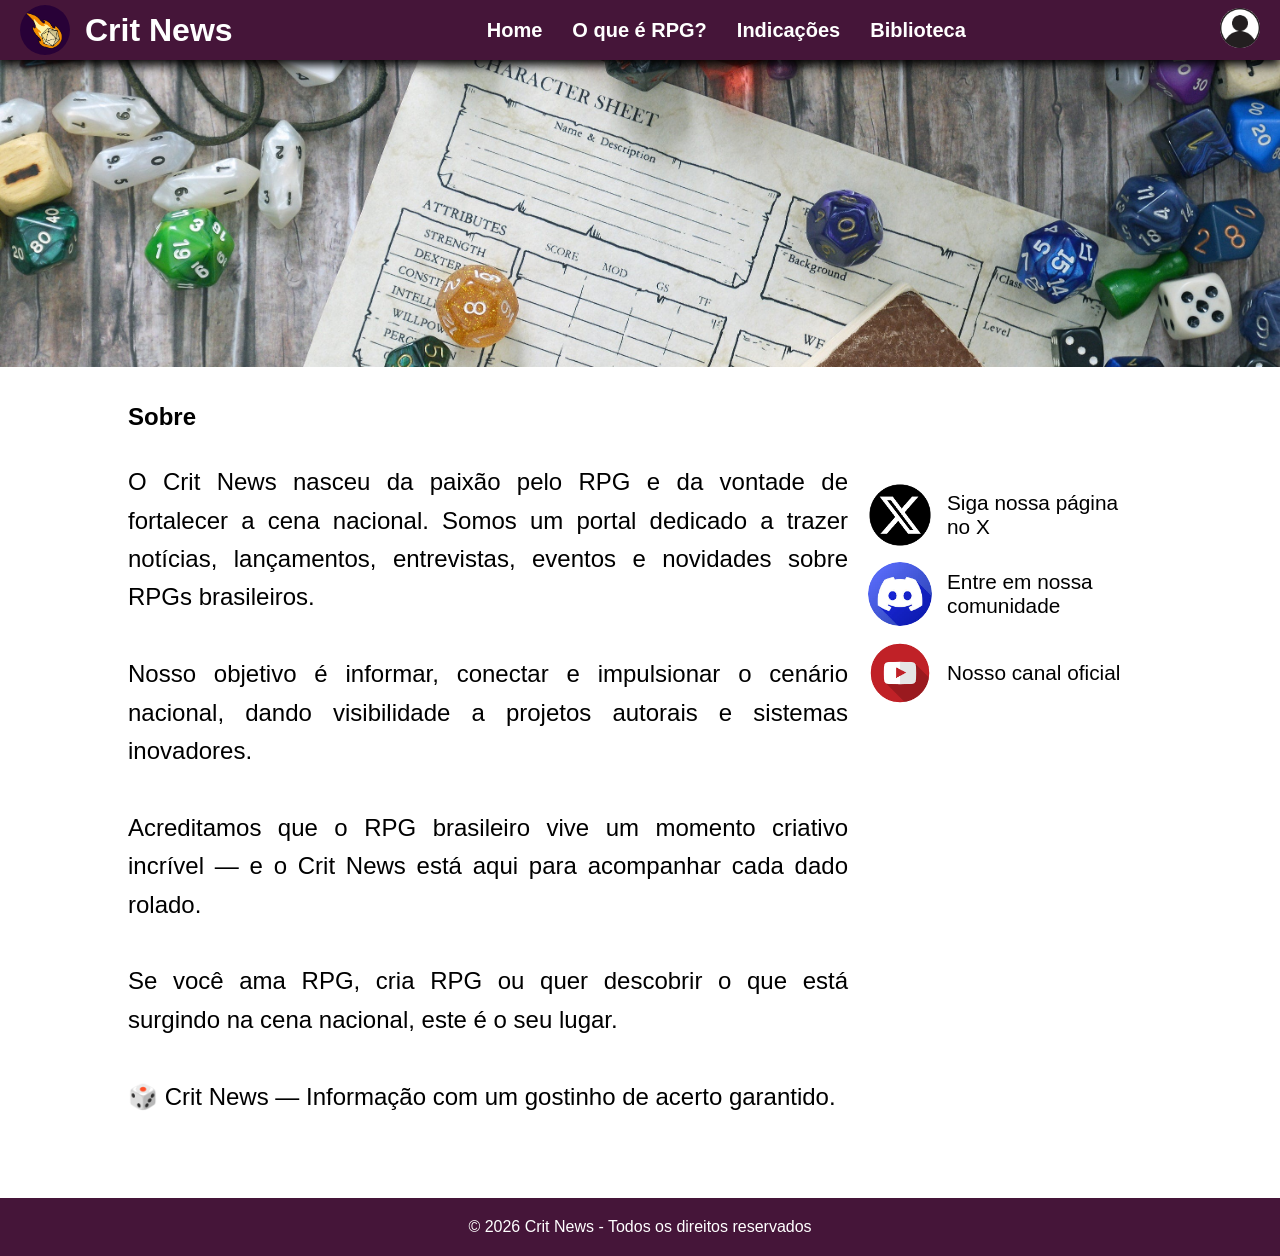
<file: Projeto 01 - Blog/index.html>
<!doctype html>
<html lang="pt-br">

<head>
    <meta charset="UTF-8">
    <meta name="viewport" content="width=device-width, initial-scale=1.0">
    <title>Crit News - Home</title>
    <link rel="stylesheet" href="style.css">
</head>

<body>

    <header>

        <div class="divlogo">
            <img class="logo" src="Imagens/logo.png">
            <h1 class="titulo">Crit News</h1>
        </div>

        <nav class="nav">
            <a href="index.html">Home</a>
            <a href="oq_rpg.html">O que é RPG?</a>
            <a href="indic.html">Indicações</a>
            <a href="#">Biblioteca</a>
        </nav>

        <a href="login.html">
            <img class="userIcon" src="Imagens/sem_user.png" alt="Login">
        </a>

    </header>


    <section id="home">

        <img class="imgHome" src="Imagens/home.jpg" alt="Imagem RPG">

        <article>

            <div class="sobre">

                <h2>Sobre</h2>

                <div class="pSobre">

                    <p>
                        O Crit News nasceu da paixão pelo RPG e da vontade de fortalecer a cena nacional.
                        Somos um portal dedicado a trazer notícias, lançamentos, entrevistas, eventos e
                        novidades sobre RPGs brasileiros. <br>
                        <br>
                        Nosso objetivo é informar, conectar e impulsionar o cenário nacional,
                        dando visibilidade a projetos autorais e sistemas inovadores. <br>
                        <br>
                        Acreditamos que o RPG brasileiro vive um momento criativo incrível —
                        e o Crit News está aqui para acompanhar cada dado rolado. <br>
                        <br>
                        Se você ama RPG, cria RPG ou quer descobrir o que está surgindo na cena nacional,
                        este é o seu lugar. <br>
                        <br>
                        🎲 Crit News — Informação com um gostinho de acerto garantido.
                    </p>


                    <div class="contato">

                        <div>
                            <img src="Imagens/x logo.png">
                            <a href="https://x.com/?lang=pt">Siga nossa página no X</a>
                        </div>

                        <div>
                            <img src="Imagens/discord logo.png">
                            <a href="https://discord.com/">Entre em nossa comunidade</a>
                        </div>

                        <div>
                            <img src="Imagens/youtube logo.png">
                            <a href="https://www.youtube.com/">Nosso canal oficial</a>
                        </div>

                    </div>

                </div>

            </div>

        </article>

    </section>

    <footer class="footer">

        <p>© 2026 Crit News - Todos os direitos reservados</p>

    </footer>

</body>

</html>
</file>
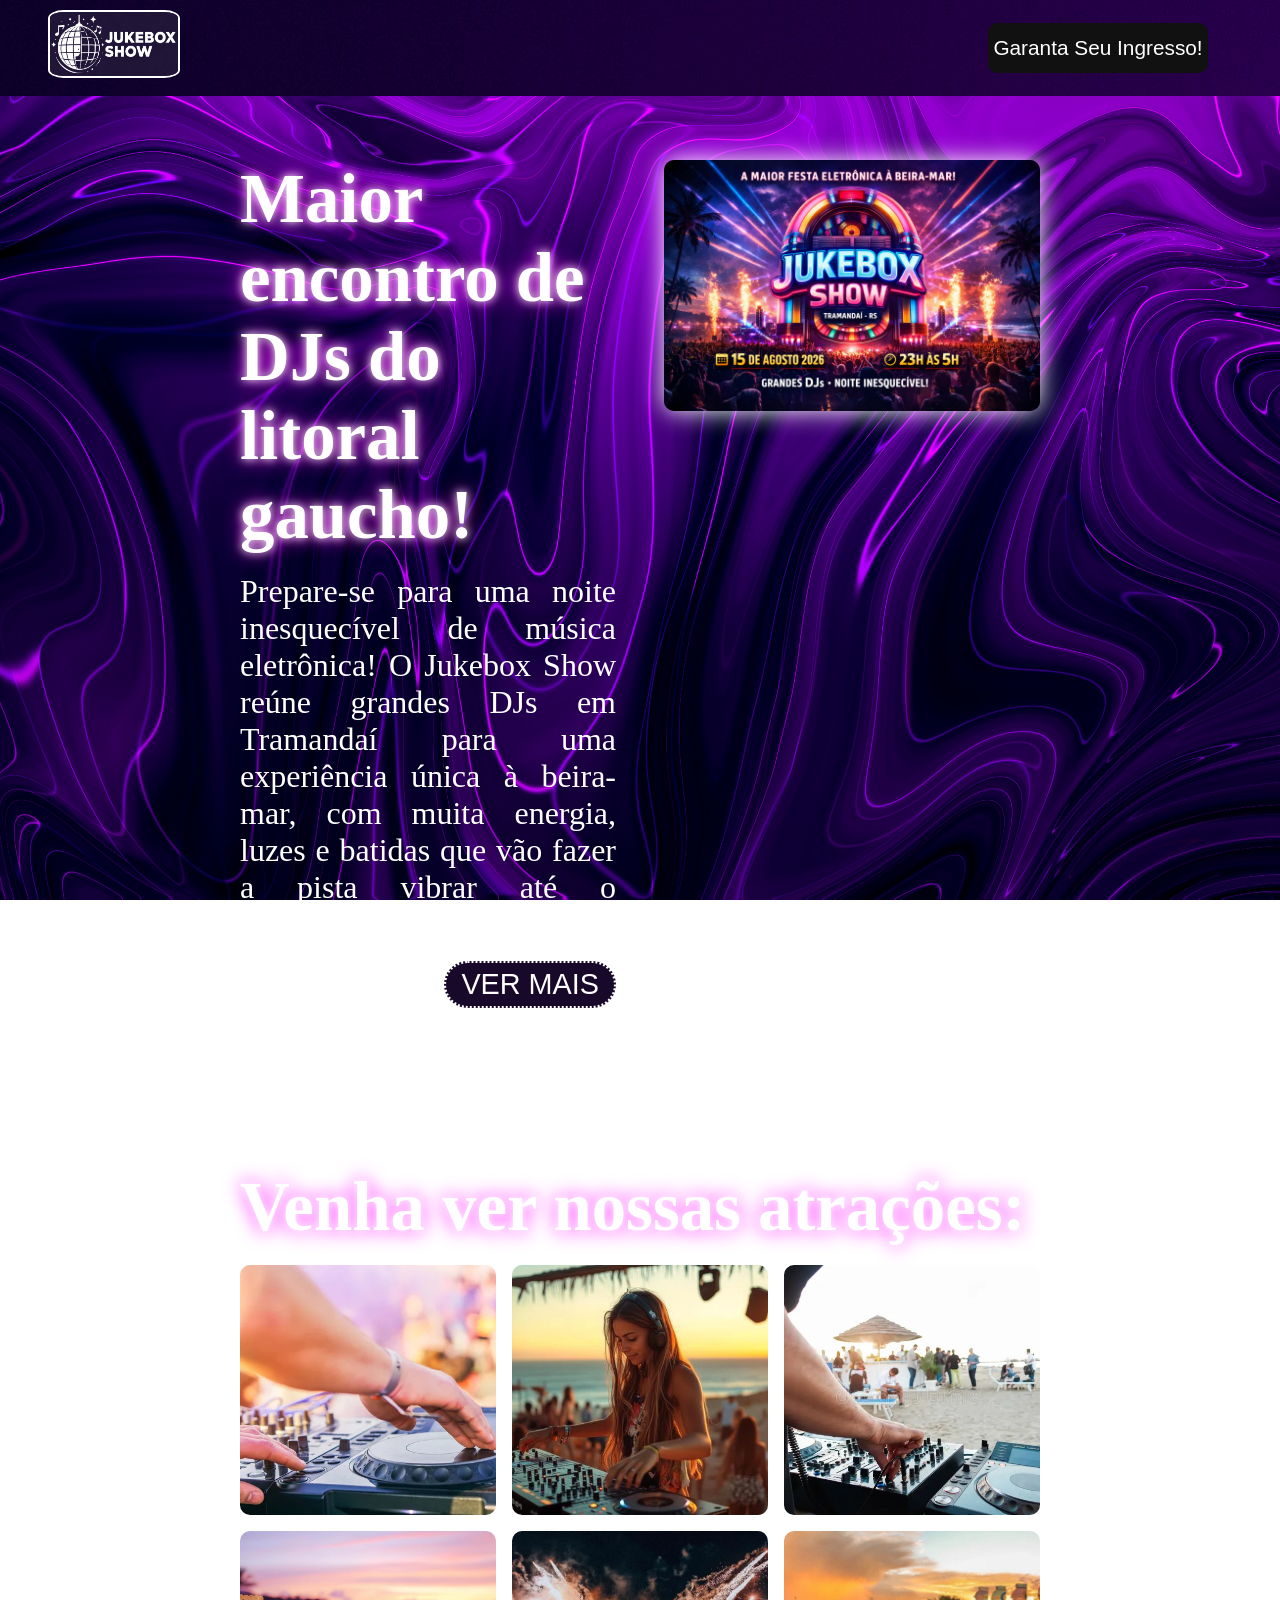
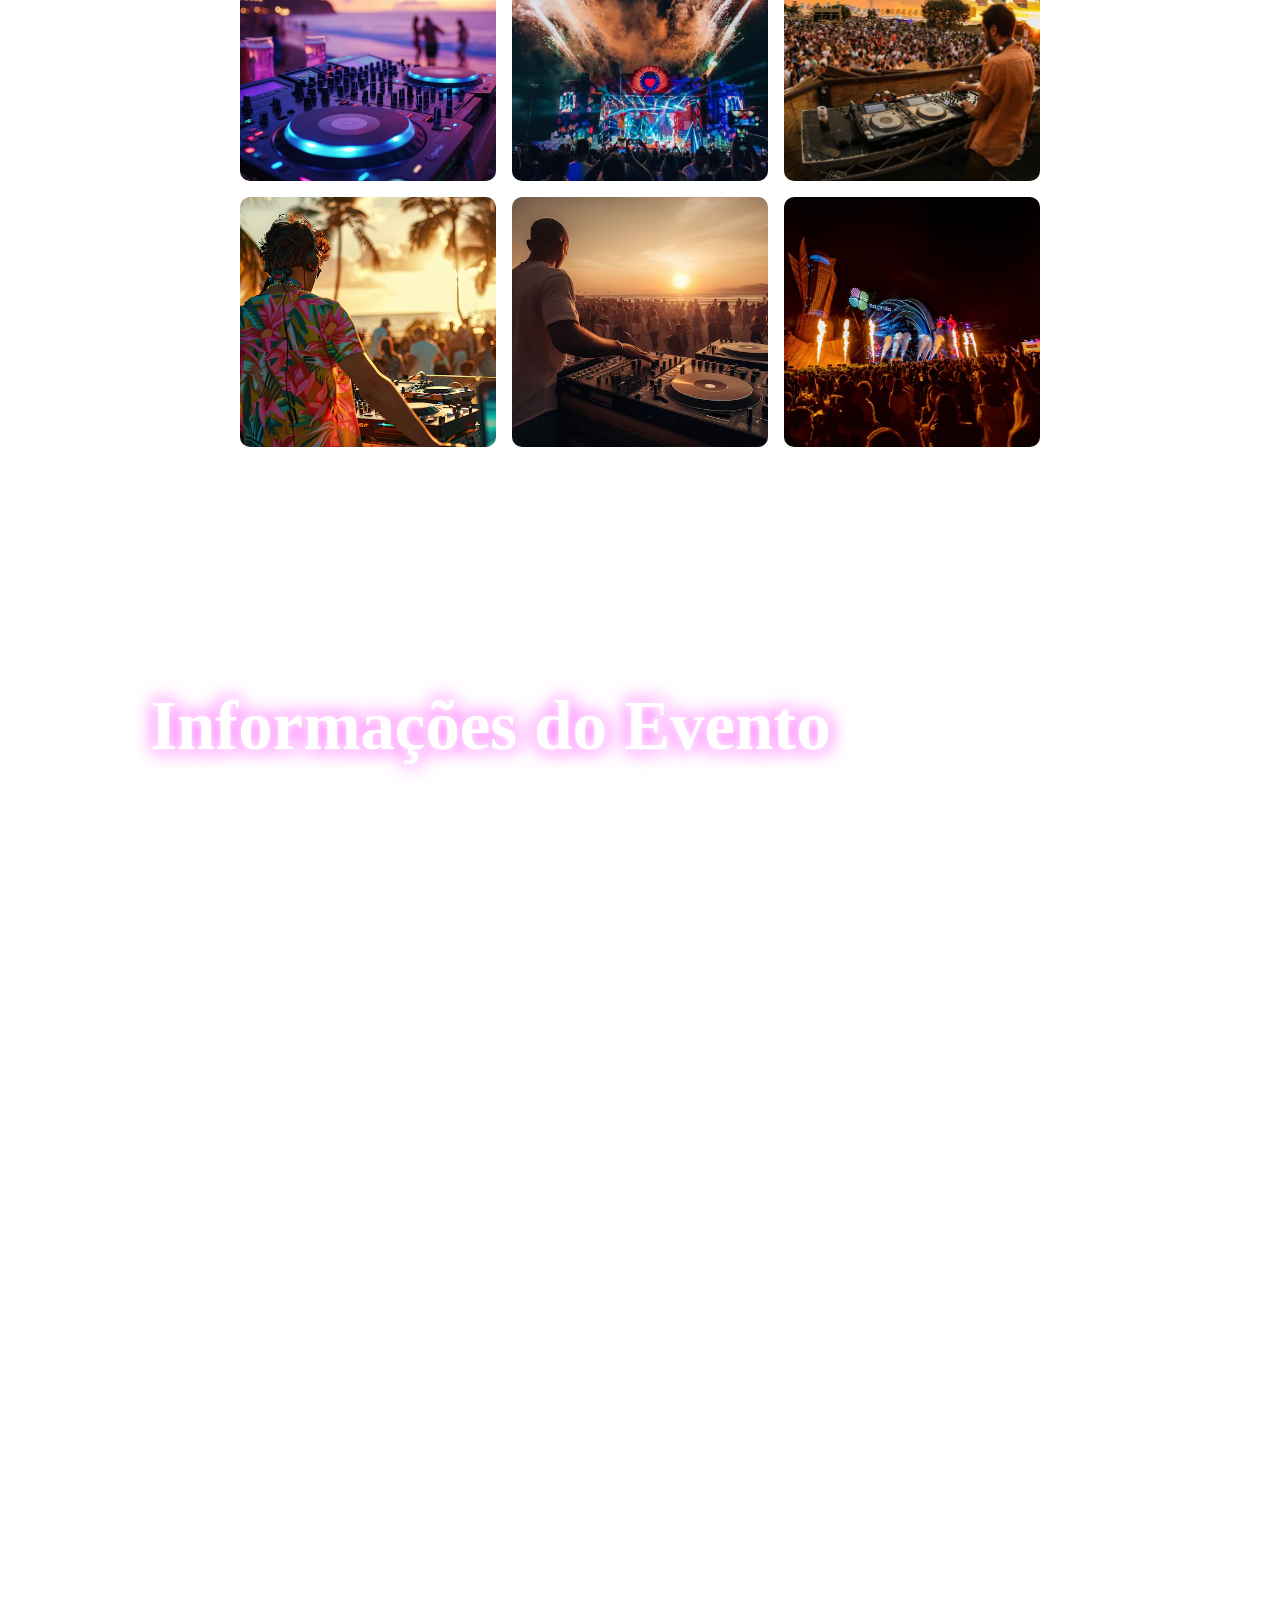
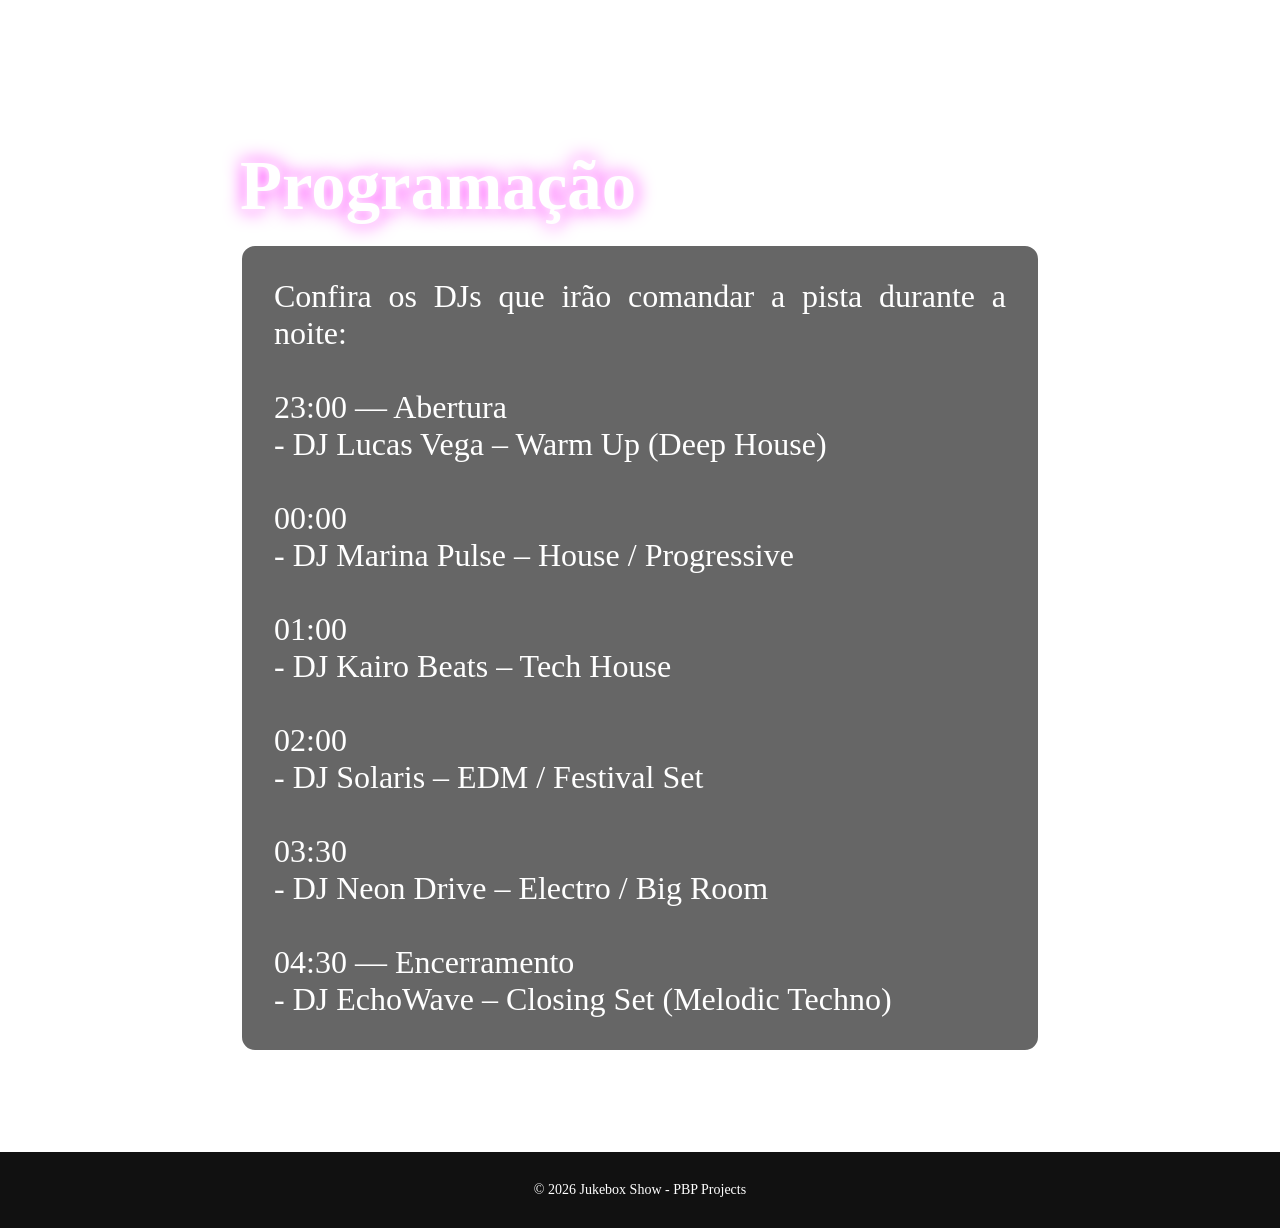
<file: Projeto 02 - Convite/index.html>
<!DOCTYPE html>
<html lang="pt-br">

<head>
    <meta charset="UTF-8">
    <meta name="viewport" content="width=device-width, initial-scale=1.0">
    <title>Jukebox Show</title>
    <link rel="stylesheet" href="style.css">
    <link rel="icon" href="img/logo.png">
</head>

<body>

    <header>
        <div class="headerLogo">
            <a href="#1">
                <img src="img/logo.png" alt="Logo do site Jukebox Show">
            </a>
        </div>
        <div class="button">
            <a href="ingressos.html">
                <button class="glow-on-hover" type="button">Garanta Seu Ingresso!</button>
            </a>
        </div>
    </header>

    <section class="home" id="1">
        <div>
            <h1> Maior encontro de DJs do litoral gaucho! </h1>
            <br>
            <p>
                Prepare-se para uma noite inesquecível de música eletrônica! O Jukebox Show reúne grandes DJs em
                Tramandaí para uma experiência única à beira-mar, com muita energia, luzes e batidas que vão fazer a
                pista vibrar
                até o amanhecer.
            </p>
            <br>
            <div class="btn2">
                <a href="#2">
                    <button>VER MAIS</button>
                </a>
            </div>
        </div>
        <div>
            <img src="img/banner.png" alt="">
        </div>
    </section>

    <section class="galeria">
        <h2>Venha ver nossas atrações:</h2>
        <br>
        <div class="fotos">
            <img src="img/img1.webp" alt="">
            <img src="img/img3.jpeg" alt="">
            <img src="img/img4.webp" alt="">
            <img src="img/img5.jpg" alt="">
            <img src="img/img6.webp" alt="">
            <img src="img/img7.jpeg" alt="">
            <img src="img/img2.avif" alt="">
            <img src="img/img8.avif" alt="">
            <img src="img/img9.avif" alt="">
        </div>
    </section>

    <section class="info" id="2">
        <div class="p1">
            <h2>Informações do Evento</h2>
            <br>
            <p>
                O Jukebox Show é um encontro de DJs dedicado aos amantes da música eletrônica. O evento promete uma
                noite
                intensa de batidas eletrônicas, iluminação especial e uma atmosfera vibrante à beira-mar. <br>
                <br>
                Durante a madrugada, diferentes DJs irão se apresentar com estilos variados de música eletrônica,
                criando
                uma experiência dinâmica e envolvente para o público. A proposta do evento é reunir pessoas que
                compartilham
                a paixão pela música, pela dança e por grandes experiências noturnas.
            </p>
        </div>
        <br>
        <div class="pt2">
            <p>
                Data: 15 de agosto de 2026 <br>
                Horário: 23h às 5h <br>
                Classificação: 18 anos <br>
                Ingressos: Limitados
            </p>
            <div>
                <iframe
                    src="https://www.google.com/maps/embed?pb=!4v1773700612254!6m8!1m7!1sacmr1TD8XXER26vGVCUHNA!2m2!1d-29.99258784030365!2d-50.12699206645034!3f132.26463338912816!4f-2.675458813074542!5f0.7453679479587749"
                    width="800" height="300" style="border:0;" allowfullscreen="" loading="lazy"
                    referrerpolicy="no-referrer-when-downgrade"></iframe>
            </div>
        </div>
        <br>
        <div class="pt3">
            <p>
                Prepare-se para uma noite inesquecível com muita música, energia e diversão.
            </p>
        </div>
    </section>

    <section class="prog">
        <h2>Programação</h2>
        <br>
        <div class="dest">
            <p>
                Confira os DJs que irão comandar a pista durante a noite: <br>
                <br>
                23:00 — Abertura <br>
                - DJ Lucas Vega – Warm Up (Deep House) <br>
                <br>
                00:00 <br>
                - DJ Marina Pulse – House / Progressive <br>
                <br>
                01:00 <br>
                - DJ Kairo Beats – Tech House <br>
                <br>
                02:00 <br>
                - DJ Solaris – EDM / Festival Set <br>
                <br>
                03:30 <br>
                - DJ Neon Drive – Electro / Big Room <br>
                <br>
                04:30 — Encerramento <br>
                - DJ EchoWave – Closing Set (Melodic Techno) <br>
            </p>
        </div>
    </section>

    <footer>
        <p>© 2026 Jukebox Show - PBP Projects</p>
    </footer>

</body>

</html>
</file>
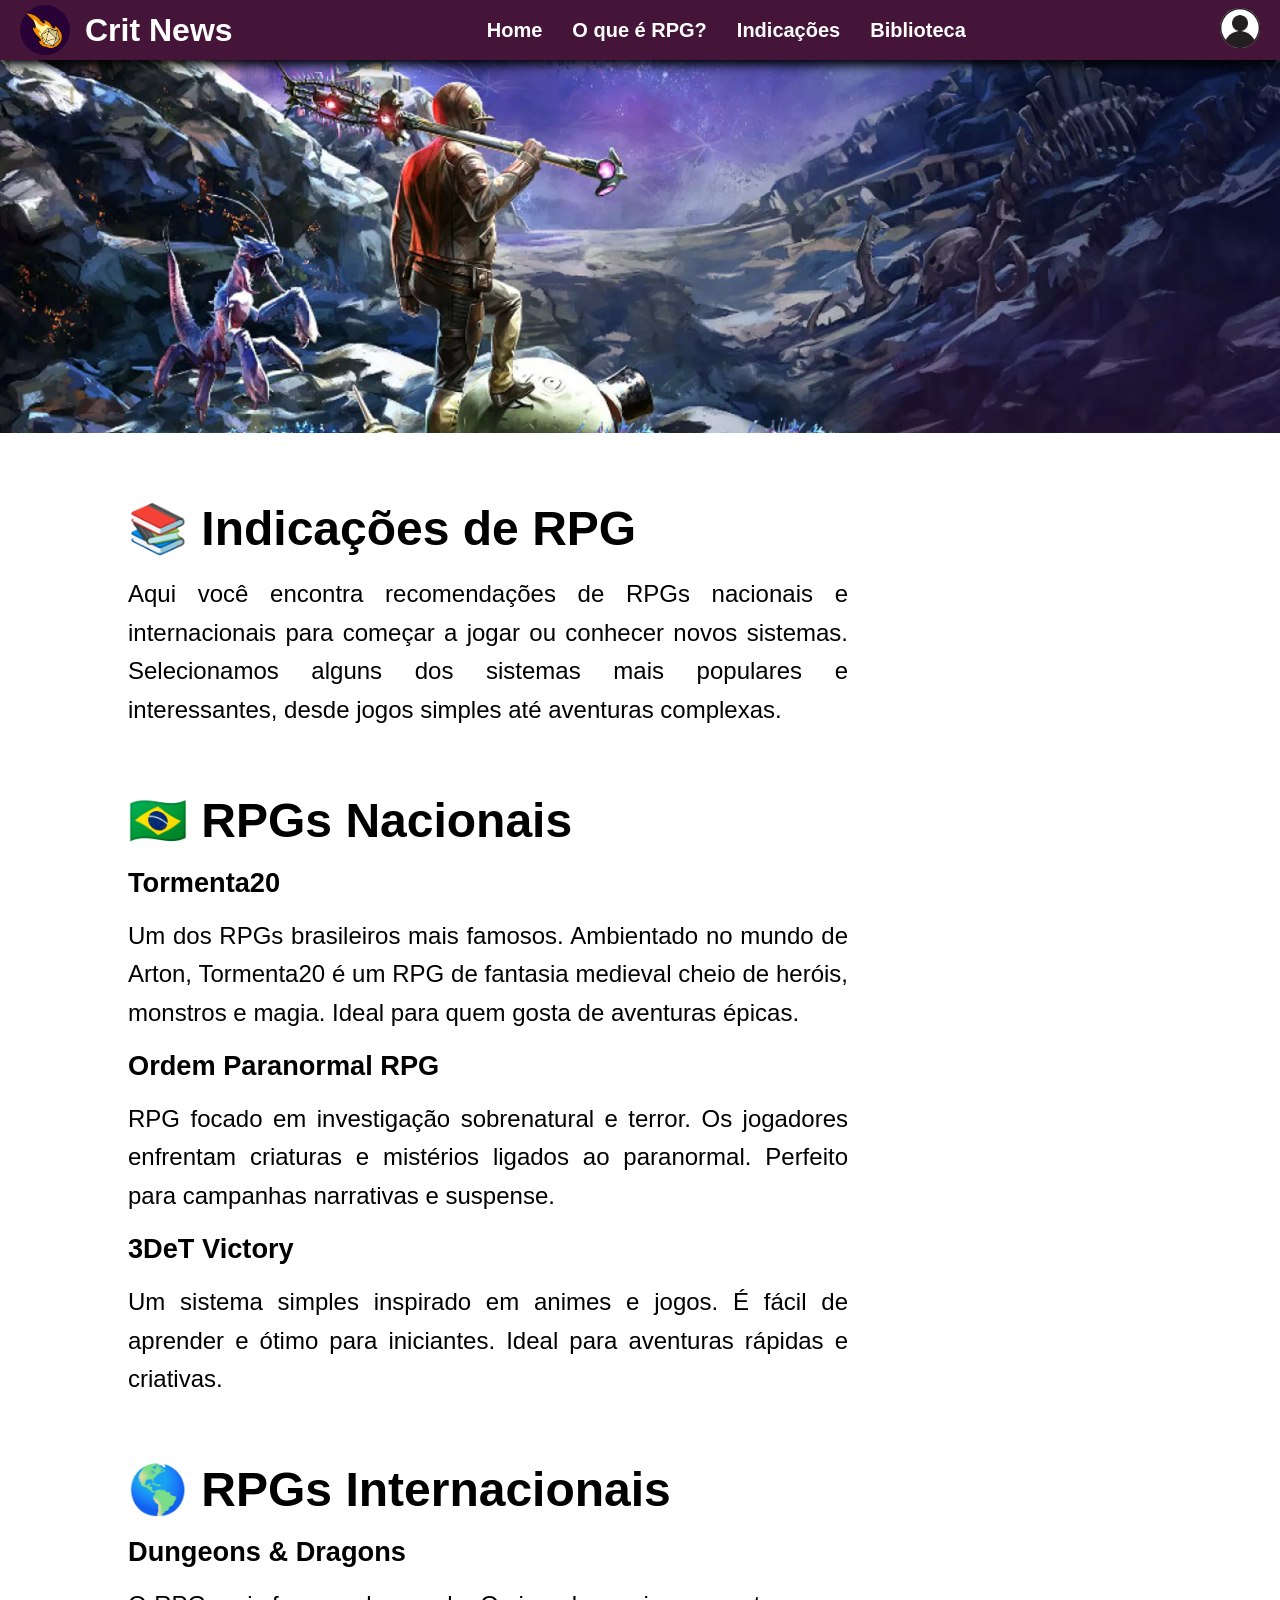
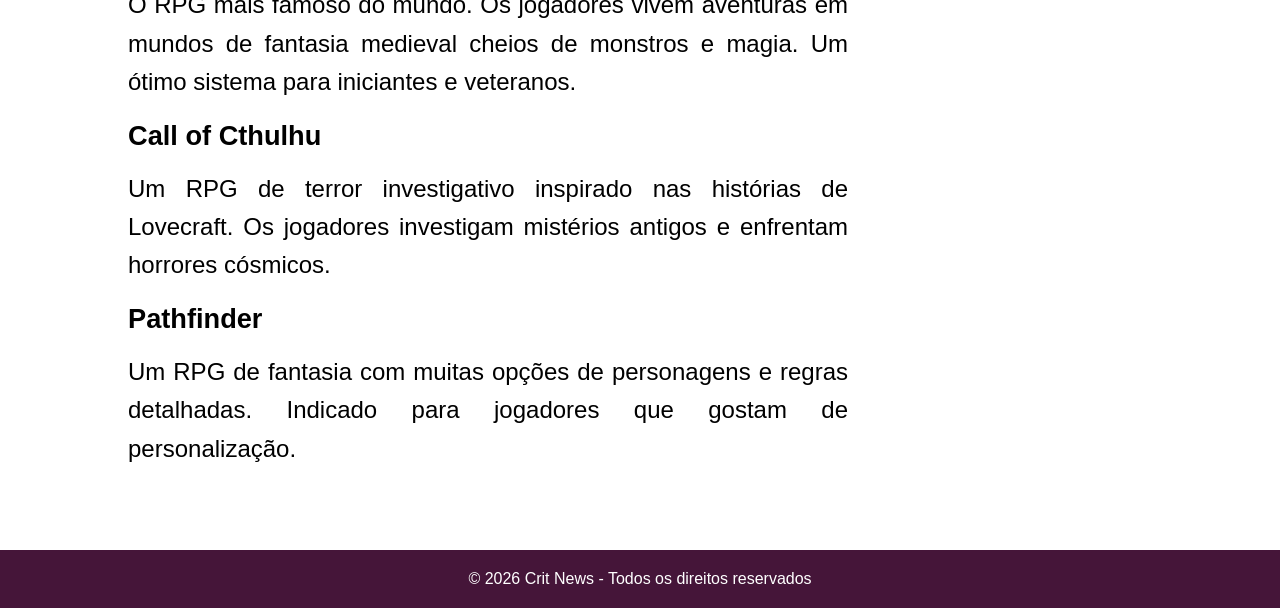
<file: Projeto 01 - Blog/indic.html>
<!doctype html>
<html lang="pt-br">

<head>
    <meta charset="UTF-8">
    <meta name="viewport" content="width=device-width, initial-scale=1.0">
    <title>Crit News - Indicações</title>
    <link rel="stylesheet" href="style.css">
</head>

<body>

    <header>

        <div class="divlogo">
            <img class="logo" src="Imagens/logo.png">
            <h1 class="titulo">Crit News</h1>
        </div>

        <nav class="nav">
            <a href="index.html">Home</a>
            <a href="oq_rpg.html">O que é RPG?</a>
            <a href="indic.html">Indicações</a>
            <a href="#">Biblioteca</a>
        </nav>

        <a href="login.html">
            <img class="userIcon" src="Imagens/sem_user.png" alt="Login">
        </a>

    </header>

    <section>

        <img class="imgHome" src="Imagens/capa_jogosrpg.webp" alt="Imagem RPG">

        <div class="indicacoes">

            <!-- INTRODUÇÃO -->

            <article>

                <div class="pIndic">

                    <h2>📚 Indicações de RPG</h2>
                    <br>

                    <p>

                        Aqui você encontra recomendações de RPGs nacionais e internacionais
                        para começar a jogar ou conhecer novos sistemas.

                        Selecionamos alguns dos sistemas mais populares e interessantes,
                        desde jogos simples até aventuras complexas.

                    </p>

                </div>

            </article>


            <!-- RPG NACIONAIS -->

            <article>

                <div class="pIndic">

                    <h2>🇧🇷 RPGs Nacionais</h2>
                    <br>

                    <h3>Tormenta20</h3>
                    <br>

                    <p>

                        Um dos RPGs brasileiros mais famosos.
                        Ambientado no mundo de Arton, Tormenta20 é um RPG de fantasia medieval
                        cheio de heróis, monstros e magia.

                        Ideal para quem gosta de aventuras épicas.

                    </p>

                    <br>

                    <h3>Ordem Paranormal RPG</h3>
                    <br>

                    <p>

                        RPG focado em investigação sobrenatural e terror.
                        Os jogadores enfrentam criaturas e mistérios ligados ao paranormal.

                        Perfeito para campanhas narrativas e suspense.

                    </p>

                    <br>

                    <h3>3DeT Victory</h3>
                    <br>

                    <p>

                        Um sistema simples inspirado em animes e jogos.
                        É fácil de aprender e ótimo para iniciantes.

                        Ideal para aventuras rápidas e criativas.

                    </p>

                </div>

            </article>


            <!-- RPG INTERNACIONAIS -->

            <article>

                <div class="pIndic">

                    <h2>🌎 RPGs Internacionais</h2>
                    <br>

                    <h3>Dungeons & Dragons</h3>
                    <br>

                    <p>

                        O RPG mais famoso do mundo.
                        Os jogadores vivem aventuras em mundos de fantasia medieval
                        cheios de monstros e magia.

                        Um ótimo sistema para iniciantes e veteranos.

                    </p>

                    <br>

                    <h3>Call of Cthulhu</h3>
                    <br>

                    <p>

                        Um RPG de terror investigativo inspirado nas histórias de Lovecraft.

                        Os jogadores investigam mistérios antigos e enfrentam horrores cósmicos.

                    </p>

                    <br>

                    <h3>Pathfinder</h3>
                    <br>

                    <p>

                        Um RPG de fantasia com muitas opções de personagens e regras detalhadas.

                        Indicado para jogadores que gostam de personalização.

                    </p>

                </div>

            </article>


        </div>

    </section>


    <footer class="footer">

        <p>© 2026 Crit News - Todos os direitos reservados</p>

    </footer>

</body>

</html>
</file>
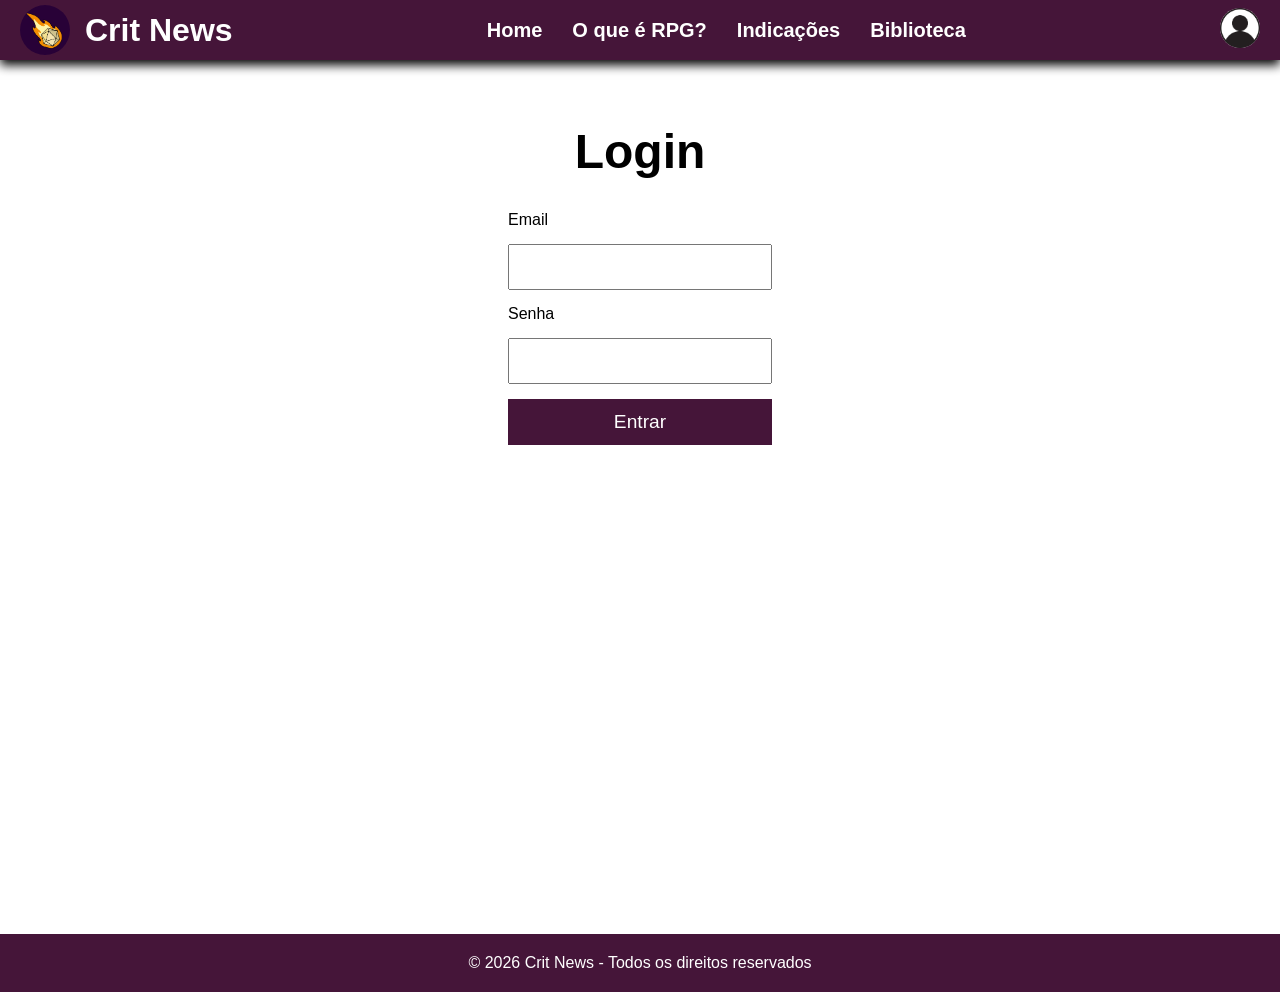
<file: Projeto 01 - Blog/login.html>
<!doctype html>
<html lang="pt-br">

<head>

    <meta charset="UTF-8">
    <meta name="viewport" content="width=device-width, initial-scale=1.0">

    <title>Crit News - Login</title>

    <link rel="stylesheet" href="style.css">

</head>

<body>


    <header>

        <div class="divlogo">
            <img class="logo" src="Imagens/logo.png">
            <h1 class="titulo">Crit News</h1>
        </div>

        <nav class="nav">
            <a href="index.html">Home</a>
            <a href="oq_rpg.html">O que é RPG?</a>
            <a href="indic.html">Indicações</a>
            <a href="#">Biblioteca</a>
        </nav>

        <a href="login.html">
            <img class="userIcon" src="Imagens/sem_user.png">
        </a>

    </header>



    <section class="login">

        <h2>Login</h2>

        <form action="index.html">

            <label>Email</label>
            <input type="email" required>

            <label>Senha</label>
            <input type="password" required>

            <button type="submit">Entrar</button>

        </form>

    </section>

    <div class="lgfooter">
    
        <footer class="footer">

            <p>© 2026 Crit News - Todos os direitos reservados</p>

        </footer>

    </div>
        
</body>


</html>
</file>
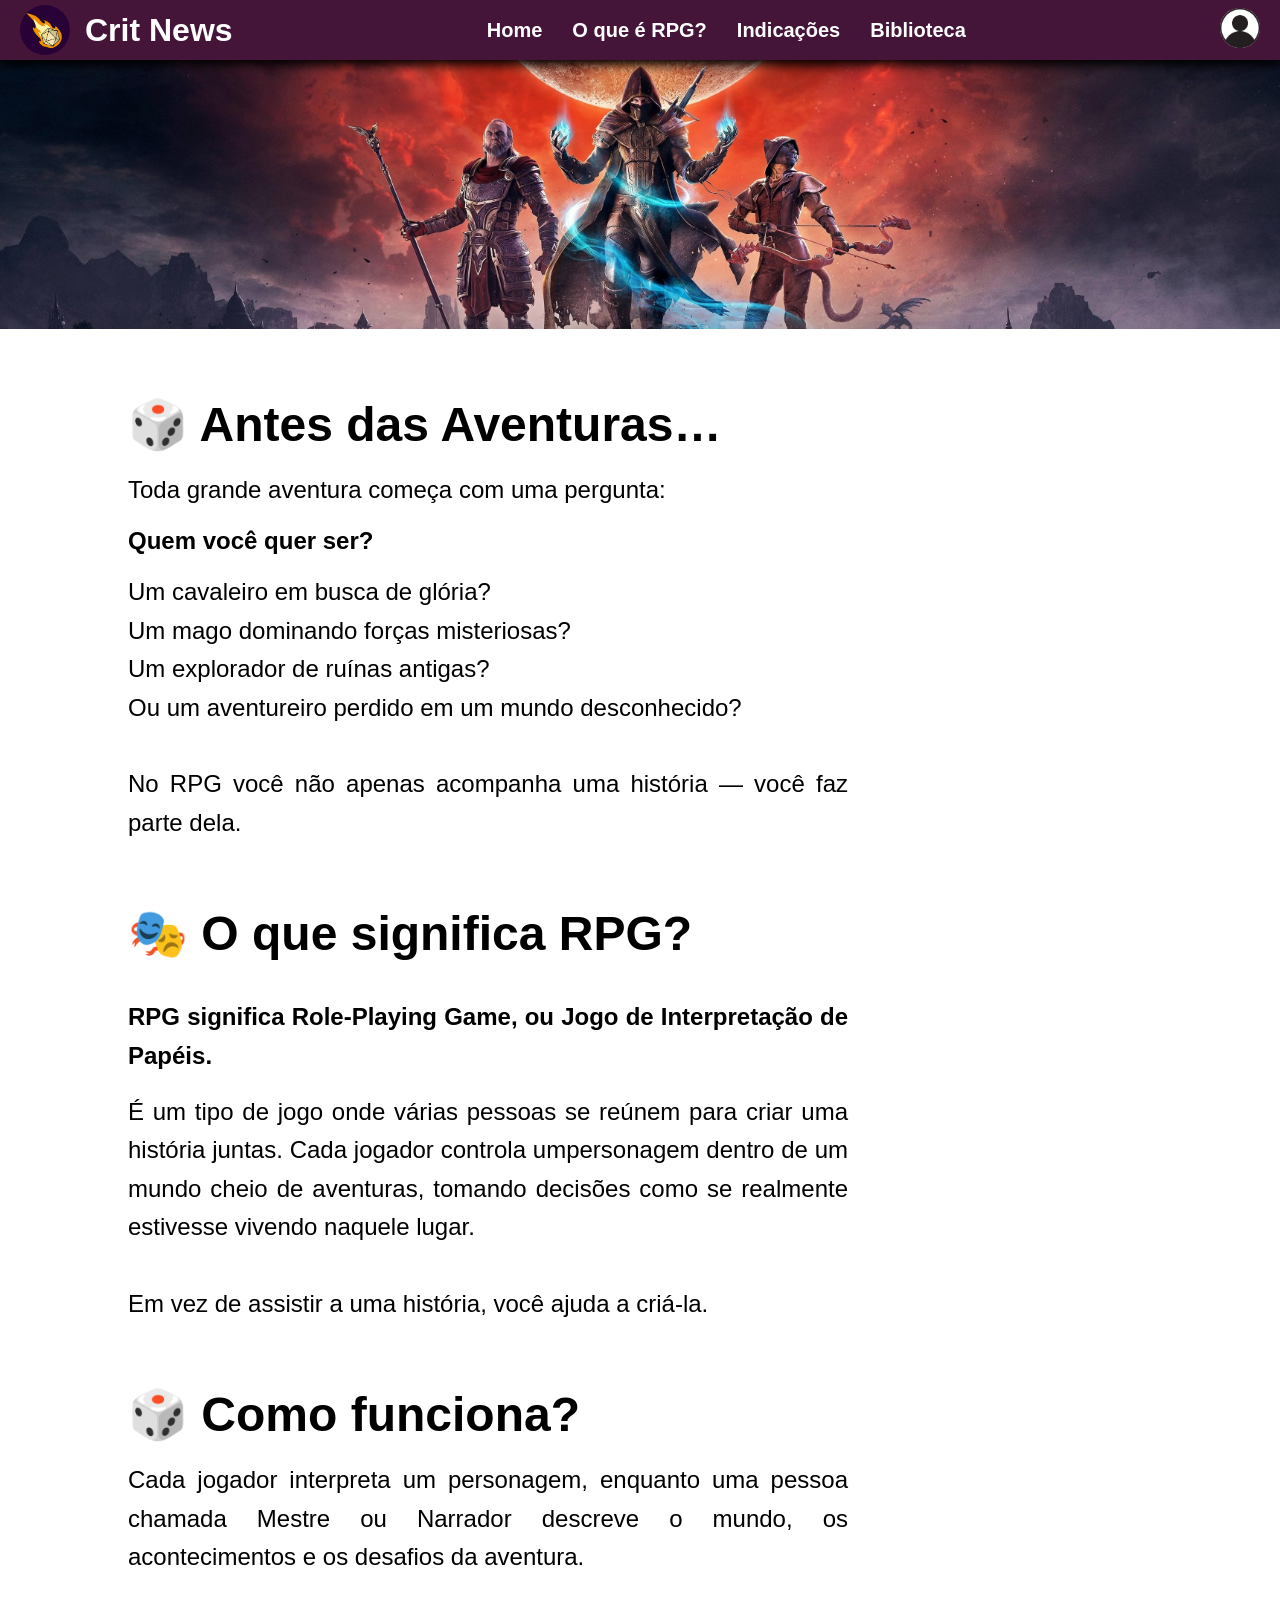
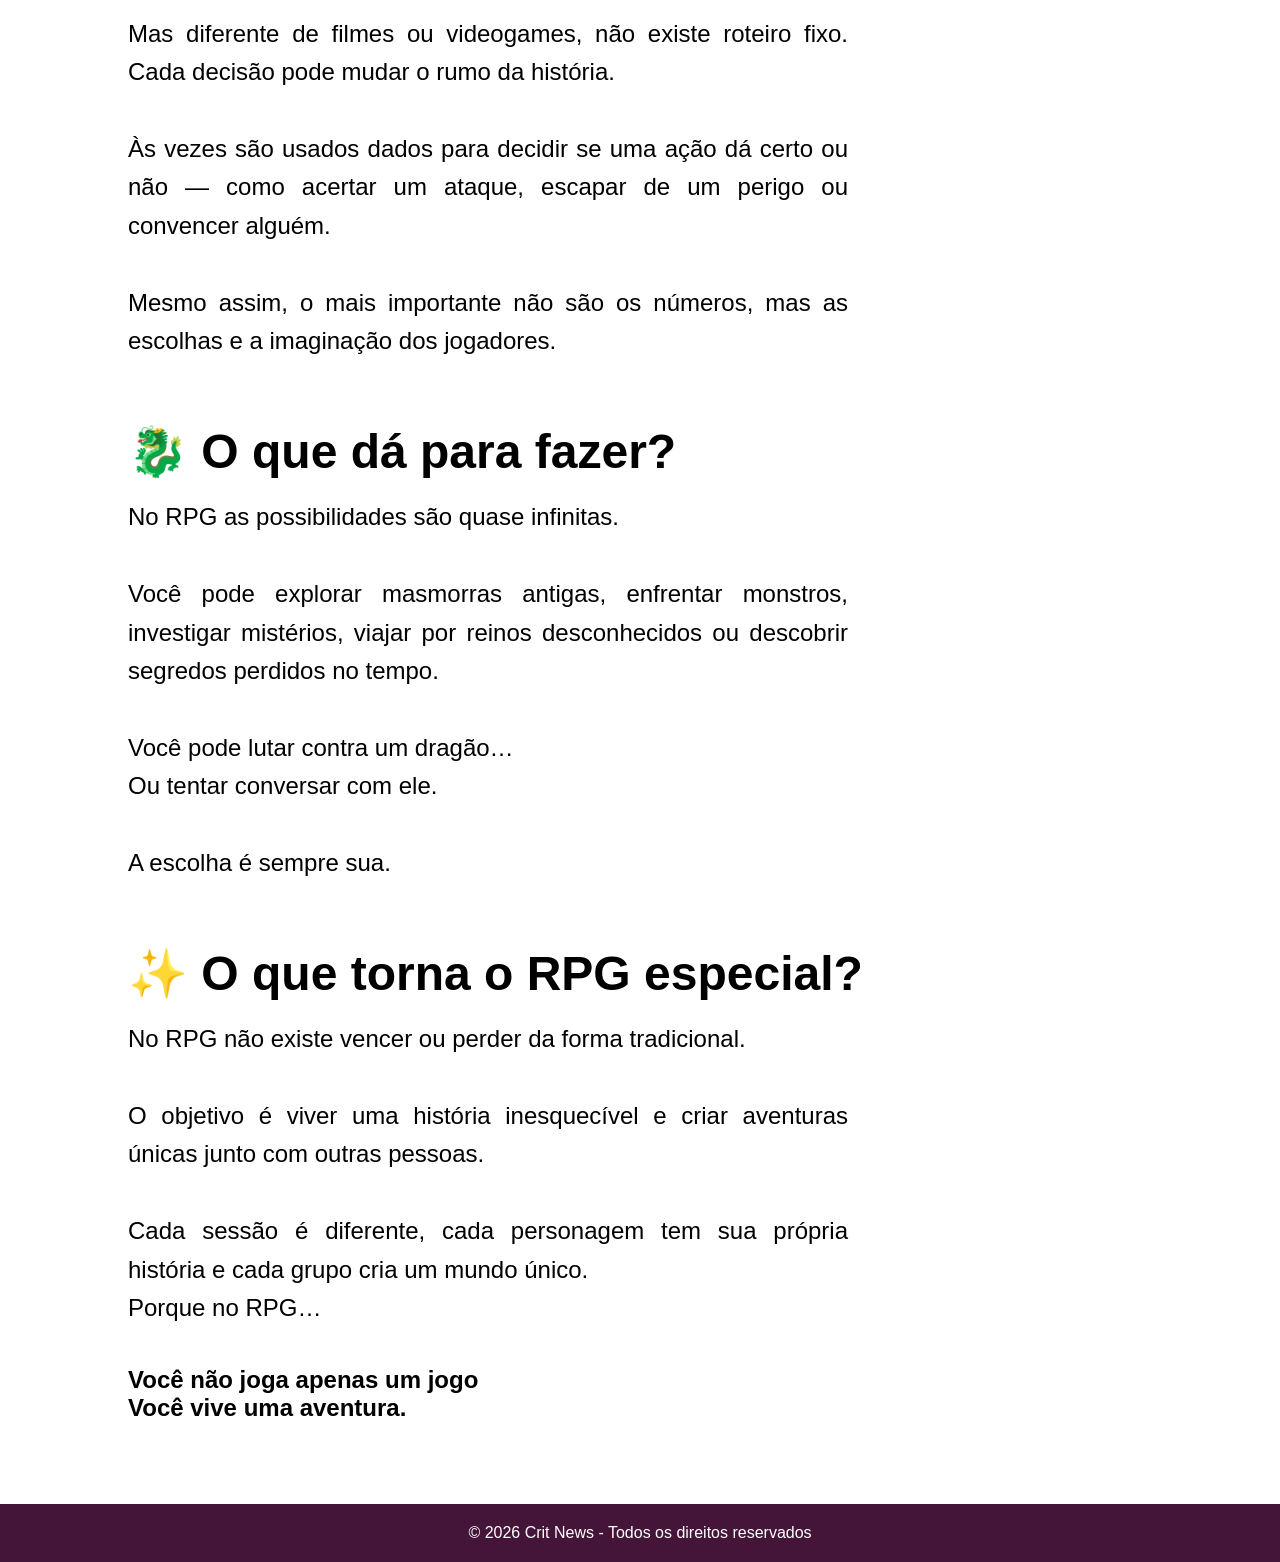
<file: Projeto 01 - Blog/oq_rpg.html>
<!doctype html>
<html lang="pt-br">

<head>
    <meta charset="UTF-8">
    <meta name="viewport" content="width=device-width, initial-scale=1.0">
    <title>Crit News - O que é RPG</title>
    <link rel="stylesheet" href="style.css">
</head>

<body>

    <header>

        <div class="divlogo">
            <img class="logo" src="Imagens/logo.png">
            <h1 class="titulo">Crit News</h1>
        </div>

        <nav class="nav">
            <a href="index.html">Home</a>
            <a href="oq_rpg.html">O que é RPG?</a>
            <a href="indic.html">Indicações</a>
            <a href="#">Biblioteca</a>
        </nav>

        <a href="login.html">
            <img class="userIcon" src="Imagens/sem_user.png" alt="Login">
        </a>

    </header>

    <section id="OQRPG">

        <img class="imgHome" src="Imagens/oqrpg.jpg" alt="">

        <div class="oqrpg">

            <article>

                <div class="pAda">

                    <h2>🎲 Antes das Aventuras…</h2>
                    <br>
                    <p>
                        Toda grande aventura começa com uma pergunta:
                    </p>
                    <br>
                    <h3>Quem você quer ser?</h3>
                    <br>
                    <p>
                        Um cavaleiro em busca de glória? <br>
                        Um mago dominando forças misteriosas? <br>
                        Um explorador de ruínas antigas? <br>
                        Ou um aventureiro perdido em um mundo desconhecido? <br>
                        <br>
                        No RPG você não apenas acompanha uma história — você faz parte dela.
                    </p>

                </div>

            </article>

            <article>

                <div class="pOqsRPG">

                    <h2>🎭 O que significa RPG?</h2> <br>
                    <br>
                    <h3 class="ajuste1">RPG significa Role-Playing Game, ou Jogo de Interpretação de Papéis.</h3>
                    <br>
                    <p>
                        É um tipo de jogo onde várias pessoas se reúnem para criar uma história juntas. Cada jogador
                        controla umpersonagem dentro de um mundo cheio de aventuras, tomando decisões como se
                        realmente
                        estivesse vivendo naquele lugar. <br>
                        <br>
                        Em vez de assistir a uma história, você ajuda a criá-la.
                    </p>

                </div>

            </article>

            <article>

                <div class="pCf">

                    <h2>🎲 Como funciona?</h2>
                    <br>
                    <p>
                        Cada jogador interpreta um personagem, enquanto uma pessoa chamada Mestre ou Narrador descreve o
                        mundo,
                        os acontecimentos e os desafios da aventura. <br>
                        <br>
                        Mas diferente de filmes ou videogames, não existe roteiro fixo.
                        Cada decisão pode mudar o rumo da história. <br>
                        <br>
                        Às vezes são usados dados para decidir se uma ação dá certo ou não — como acertar um ataque,
                        escapar
                        de
                        um perigo ou convencer alguém. <br>
                        <br>
                        Mesmo assim, o mais importante não são os números, mas as escolhas e a imaginação dos jogadores.
                    </p>

                </div>

            </article>

            <article>

                <div class="pOqpf">

                    <h2>🐉 O que dá para fazer?</h2>
                    <br>
                    <p>
                        No RPG as possibilidades são quase infinitas. <br>
                        <br>
                        Você pode explorar masmorras antigas, enfrentar monstros, investigar mistérios, viajar por
                        reinos
                        desconhecidos ou descobrir segredos perdidos no tempo. <br>
                        <br>
                        Você pode lutar contra um dragão… <br>
                        Ou tentar conversar com ele. <br>
                        <br>
                        A escolha é sempre sua.
                    </p>

                </div>

            </article>

            <article>

                <div class="pOqtrpge">

                    <h2>✨ O que torna o RPG especial?</h2>
                    <br>
                    <p>
                        No RPG não existe vencer ou perder da forma tradicional. <br>
                        <br>
                        O objetivo é viver uma história inesquecível e criar aventuras únicas junto com outras pessoas.
                        <br>
                        <br>
                        Cada sessão é diferente, cada personagem tem sua própria história e cada grupo cria um mundo
                        único.
                        <br>
                        Porque no RPG… <br>
                        <br>
                    </p>

                    <h3>Você não joga apenas um jogo <br>
                        Você vive uma aventura.</h3>

                </div>

            </article>

        </div>

    </section>

    <footer class="footer">

        <p>© 2026 Crit News - Todos os direitos reservados</p>

    </footer>

</body>

</html>
</file>
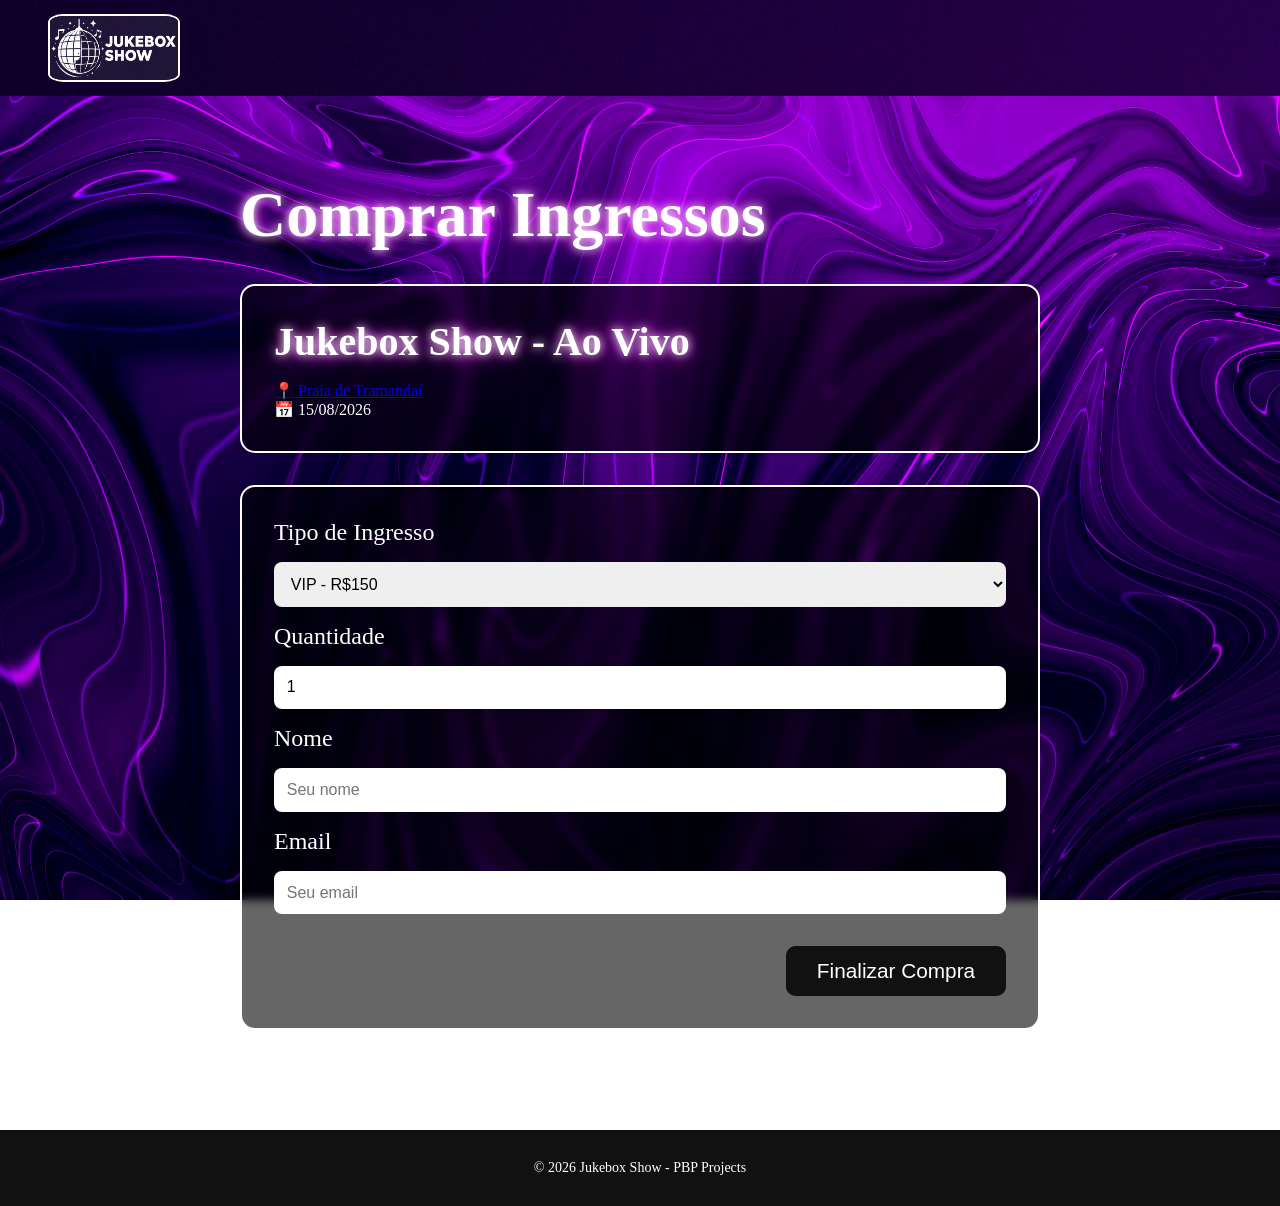
<file: Projeto 02 - Convite/ingressos.html>
HTML ingressos:

<!DOCTYPE html>
<html lang="pt-br">

<head>
    <meta charset="UTF-8">
    <meta name="viewport" content="width=device-width, initial-scale=1.0">
    <title>Ingressos - Jukebox Show</title>
    <link rel="stylesheet" href="style.css">
</head>

<body>

    <header>
        <div class="headerLogo">
            <a href="index.html">
                <img src="img/logo.png" alt="Logo do site Jukebox Show">
            </a>
        </div>
    </header>

    <section class="ingressos">

        <h1>Comprar Ingressos</h1>

        <div class="card-evento">
            <h2>Jukebox Show - Ao Vivo</h2>
            <a href="https://maps.app.goo.gl/YTy9vcZRz62f2ikp7" target="_blank">📍 Praia de Tramandaí</a>
            <p>📅 15/08/2026</p>
        </div>

        <form class="form-ingresso">

            <label>Tipo de Ingresso</label>
            <select>
                <option>VIP - R$150</option>
                <option>Pista Premium - R$100</option>
                <option>Pista Comum - R$60</option>
            </select>

            <label>Quantidade</label>
            <input type="number" min="1" max="10" value="1">

            <label>Nome</label>
            <input type="text" placeholder="Seu nome" required>

            <label>Email</label>
            <input type="email" placeholder="Seu email" required>

            <div class="btn-comprar">
                <button class="glow-on-hover">Finalizar Compra</button>
            </div>

        </form>

    </section>

    <footer>
        <p>© 2026 Jukebox Show - PBP Projects</p>
    </footer>

</body>

</html>
</file>
<file: Projeto 01 - Blog/style.css>
/* RESET GERAL */

* {
  margin: 0;
  padding: 0;
  box-sizing: border-box;
}



/* CONFIGURAÇÕES GERAIS */

body {
  padding-top: 60px;
  font-family: Arial, sans-serif;
}

.imgHome {
  width: 100%;
}



/* HEADER */

header {
  display: flex;
  justify-content: space-between;
  align-items: center;

  position: fixed;
  top: 0;
  width: 100%;
  height: 60px;

  padding: 0 20px;

  background-color: rgba(53, 1, 40, 0.918);
  box-shadow: 0px 5px 10px black;

  z-index: 1000;
}

.divlogo {
  display: flex;
  align-items: center;
  gap: 15px;
}

.logo {
  height: 50px;
  width: 50px;
  border-radius: 100%;
}

.titulo {
  color: white;
}



/* NAVBAR */

.nav {
  display: flex;
  gap: 30px;
}

.nav a {
  color: white;
  font-size: 20px;
  text-decoration: none;
  font-weight: bold;
  transition: 0.3s;
}

.nav a:hover {
  transform: scale(1.1);
  color: #ffccff;
}



/* LOGIN ICON */

.userIcon {
  height: 40px;
  width: 40px;
  border-radius: 100%;
  cursor: pointer;
  transition: 0.2s;
}

.userIcon:hover {
  transform: scale(1.1);
}



/* HOME */

.sobre {
  margin-top: 2rem;
}

.sobre h2{
padding-left:10%;
}

.pSobre {
  display: flex;
  justify-content: space-between;
  align-items: flex-start;
  padding: 2rem 10%;
}

.sobre p {
  max-width: 45rem;
  font-size: 1.5rem;
  line-height: 1.6;
  text-align: justify;
}



/* CONTATO */

.contato {
  padding: 20px;
}

.contato div {
  display: flex;
  align-items: center;
  margin-bottom: 15px;
}

.contato img {
  height: 4rem;
  border-radius: 100%;
}

.contato a {
  margin-left: 15px;
  font-size: 1.3rem;
  text-decoration: none;
  color: black;
}



/* O QUE É RPG */

.oqrpg {
  margin-top: 2rem;
}

.oqrpg h2 {
  font-size: 3rem;
}

.oqrpg h3 {
  font-size: 1.5rem;
}

.oqrpg p {
  max-width: 45rem;
  font-size: 1.5rem;
  line-height: 1.6;
  text-align: justify;
}

.pAda {
  padding: 2rem 10%;
}

.pOqsRPG {
  padding: 2rem 10%;
}

.pCf {
  padding: 2rem 10%;
}

.pOqpf {
  padding: 2rem 10%;
}

.pOqtrpge {
  padding: 2rem 10%;
}

.ajuste1 {
  max-width: 45rem;
  text-align: justify;
  line-height: 1.6;
}



/* INDICAÇÕES */

.indicacoes {
  margin-top: 2rem;
}

.pIndic {
  padding: 2rem 10%;
}

.pIndic h2 {
  font-size: 3rem;
}

.pIndic h3 {
  font-size: 1.7rem;
}

.pIndic p {
  max-width: 45rem;
  font-size: 1.5rem;
  line-height: 1.6;
  text-align: justify;
}



/* LOGIN PAGE */

.login{

padding:4rem 10%;

display:flex;

flex-direction:column;

align-items:center;

}

.login h2 {
  font-size: 3rem;
  margin-bottom: 2rem;
}

.login form {
  max-width: 400px;
  display: flex;
  flex-direction: column;
  gap: 15px;
}

.login input {
  padding: 10px;
  font-size: 1.2rem;
}

.login button {
  padding: 12px;
  font-size: 1.2rem;
  background-color: rgba(53, 1, 40, 0.918);
  color: white;
  border: none;
  cursor: pointer;
}

.login button:hover {
  background-color: rgb(80, 0, 60);
}

.footer{
  text-align: center;
  padding: 20px;
  margin-top: 50px;
  background-color: rgba(53,1,40,0.918);
  color: white;
}

.lgfooter {
margin-top: 425px;
}
</file>
<file: Projeto 02 - Convite/style.css>
* {
    margin: 0;
    padding: 0;
}

/* INDEX */

header {
    width: 100%;
    height: 6rem;
    display: grid;
    grid-template-columns: 1fr 4fr;
    justify-items: center;
    align-items: center;
    position: fixed;
    top: 0;
    background-image: url(img/background\ header.jpg);
}

.headerLogo img {
    width: 8rem;
    height: 4rem;
    border-radius: 12%;
    border: 0.15rem solid white;
}

.headerLogo {
    width: 100%;
    height: 100%;
    display: flex;
    justify-content: start;
    align-items: center;
    margin-left: 2rem;
}

header a {
    color: white;
    font-size: 2.2rem;
    text-decoration: none;
    margin-left: 2rem;
    margin-right: 2rem;
}

.navHeader {
    width: 100%;
    display: flex;
    justify-content: center;
}

body {
    background-image: url(img/background.jpg);
    background-size: cover;
    background-position: center;
    background-attachment: fixed;
}

h1, h2{
    text-shadow: 0 0 10px #fff, 0 0 20px #ff00ff;
}

.home {
    padding: 0 15rem 0 15rem;
    display: grid;
    grid-template-columns: 1fr 1fr;
    gap: 3rem;
}

.home h1 {
    color: white;
    margin-top: 10rem;
    font-size: 4.3rem;
}

.home p {
    font-size: 2rem;
    color: white;
    text-align: justify;
}

.home img {
    width: 100%;
    height: auto;
    margin-top: 10rem;
    border-radius: 10px;
    box-shadow: 0 0 25px white;
}

.glow-on-hover {
    width: 220px;
    height: 50px;
    border: none;
    outline: none;
    color: #fff;
    background: #111;
    cursor: pointer;
    position: relative;
    z-index: 0;
    border-radius: 10px;
    font-size: 1.3rem;
}

.glow-on-hover:before {
    content: '';
    background: linear-gradient(45deg, rgba(63, 94, 251, 1) 0%, rgba(252, 70, 107, 1));
    position: absolute;
    top: -2px;
    left: -2px;
    background-size: 400%;
    z-index: -1;
    filter: blur(5px);
    width: calc(100% + 4px);
    height: calc(100% + 4px);
    animation: glowing 20s linear infinite;
    opacity: 0;
    transition: opacity .3s ease-in-out;
    border-radius: 10px;
}

.glow-on-hover:active {
    color: #000
}

.glow-on-hover:active:after {
    background: transparent;
}

.glow-on-hover:hover:before {
    opacity: 1;
}

.glow-on-hover:after {
    z-index: -1;
    content: '';
    position: absolute;
    width: 100%;
    height: 100%;
    background: #111;
    left: 0;
    top: 0;
    border-radius: 10px;
}

@keyframes glowing {
    0% {
        background-position: 0 0;
    }

    50% {
        background-position: 400% 0;
    }

    100% {
        background-position: 0 0;
    }
}

.button {
    width: 100%;
    display: flex;
    justify-content: end;
    padding-right: 5rem;
}

.btn2 {
    width: 100%;
    display: flex;
    justify-content: end;
}

.btn2 button {
    color: white;
    background-color: rgb(24, 9, 43);
    border: 2px dotted white;
    border-radius: 25px;
    padding: 5px 15px 5px 15px;
    font-size: 1.8rem;
}

.btn2 button:hover {
    background-color: white;
    color: black;
    transform: scale(1.01);
    border: 5px double rgb(24, 9, 43);
}

.btn2 button:active {
    box-shadow: 0 5px white;
    transform: translateY(4px);
}

.galeria {
    padding: 0 15rem 0 15rem;
}

.galeria h2 {
    color: white;
    margin-top: 10rem;
    font-size: 4.3rem;
}

.fotos {
    display: grid;
    grid-template-columns: 1fr 1fr 1fr;
    grid-template-rows: 1fr 1fr 1fr;
    justify-items: center;
    align-items: center;
    width: 100%;
    gap: 1rem;
    margin-bottom: 5rem;
}

.fotos img {
    width: 100%;
    height: 250px;
    object-fit: cover;
    border-radius: 10px;
        transition: transform 0.3s, filter 0.3s;
    cursor: pointer;
}   

.fotos img:hover{
    transform: scale(1.05);
    filter: brightness(1.2);
}

.info {
    padding: 0 15rem 0 15rem;
    display: grid;
    justify-content: center;
    align-items: center;
    gap: 1rem;
}

.info h2 {
    color: white;
    margin-top: 10rem;
    font-size: 4.3rem;
}

.info p {
    font-size: 2rem;
    color: white;
    text-align: justify;
}

.pt2 {
    display: flex;
    justify-content: space-between;
}

.pt2 iframe {
    border-radius: 5px;
}

.prog {
    padding: 0 15rem 0 15rem;
}

.prog h2 {
    color: white;
    margin-top: 10rem;
    font-size: 4.3rem;
}

.prog p {
    font-size: 2rem;
    color: white;
    text-align: justify;
}

.dest {
    background: rgba(0, 0, 0, 0.6);
    border: 2px solid white;
    border-radius: 15px;
    padding: 2rem;
    margin-bottom: 2rem;
    backdrop-filter: blur(5px);
}

footer {
    background-color: #111;
    color: #fff;
    text-align: center;
    padding: 30px;
    font-size: 14px;
    margin-top: 100px;
}

/* PÁGINA DE INGRESSOS */

.ingressos {
    padding: 0 15rem;
    margin-top: 10rem; 
    color: white;
}

.ingressos h1 {
    font-size: 4rem;
    margin-bottom: 2rem;
}

.card-evento {
    background: rgba(0, 0, 0, 0.6);
    border: 2px solid white;
    border-radius: 15px;
    padding: 2rem;
    margin-bottom: 2rem;
    backdrop-filter: blur(5px);
}

.card-evento h2 {
    font-size: 2.5rem;
    margin-bottom: 1rem;
}

.form-ingresso {
    display: flex;
    flex-direction: column;
    gap: 1rem;
    background: rgba(0, 0, 0, 0.6);
    padding: 2rem;
    border-radius: 15px;
    border: 2px solid white;
    backdrop-filter: blur(5px);
}

.form-ingresso label {
    font-size: 1.5rem;
}

.form-ingresso input,
.form-ingresso select {
    padding: 0.8rem;
    border-radius: 8px;
    border: none;
    font-size: 1rem;
}

.btn-comprar {
    margin-top: 1rem;
    display: flex;
    justify-content: end;
}
</file>
